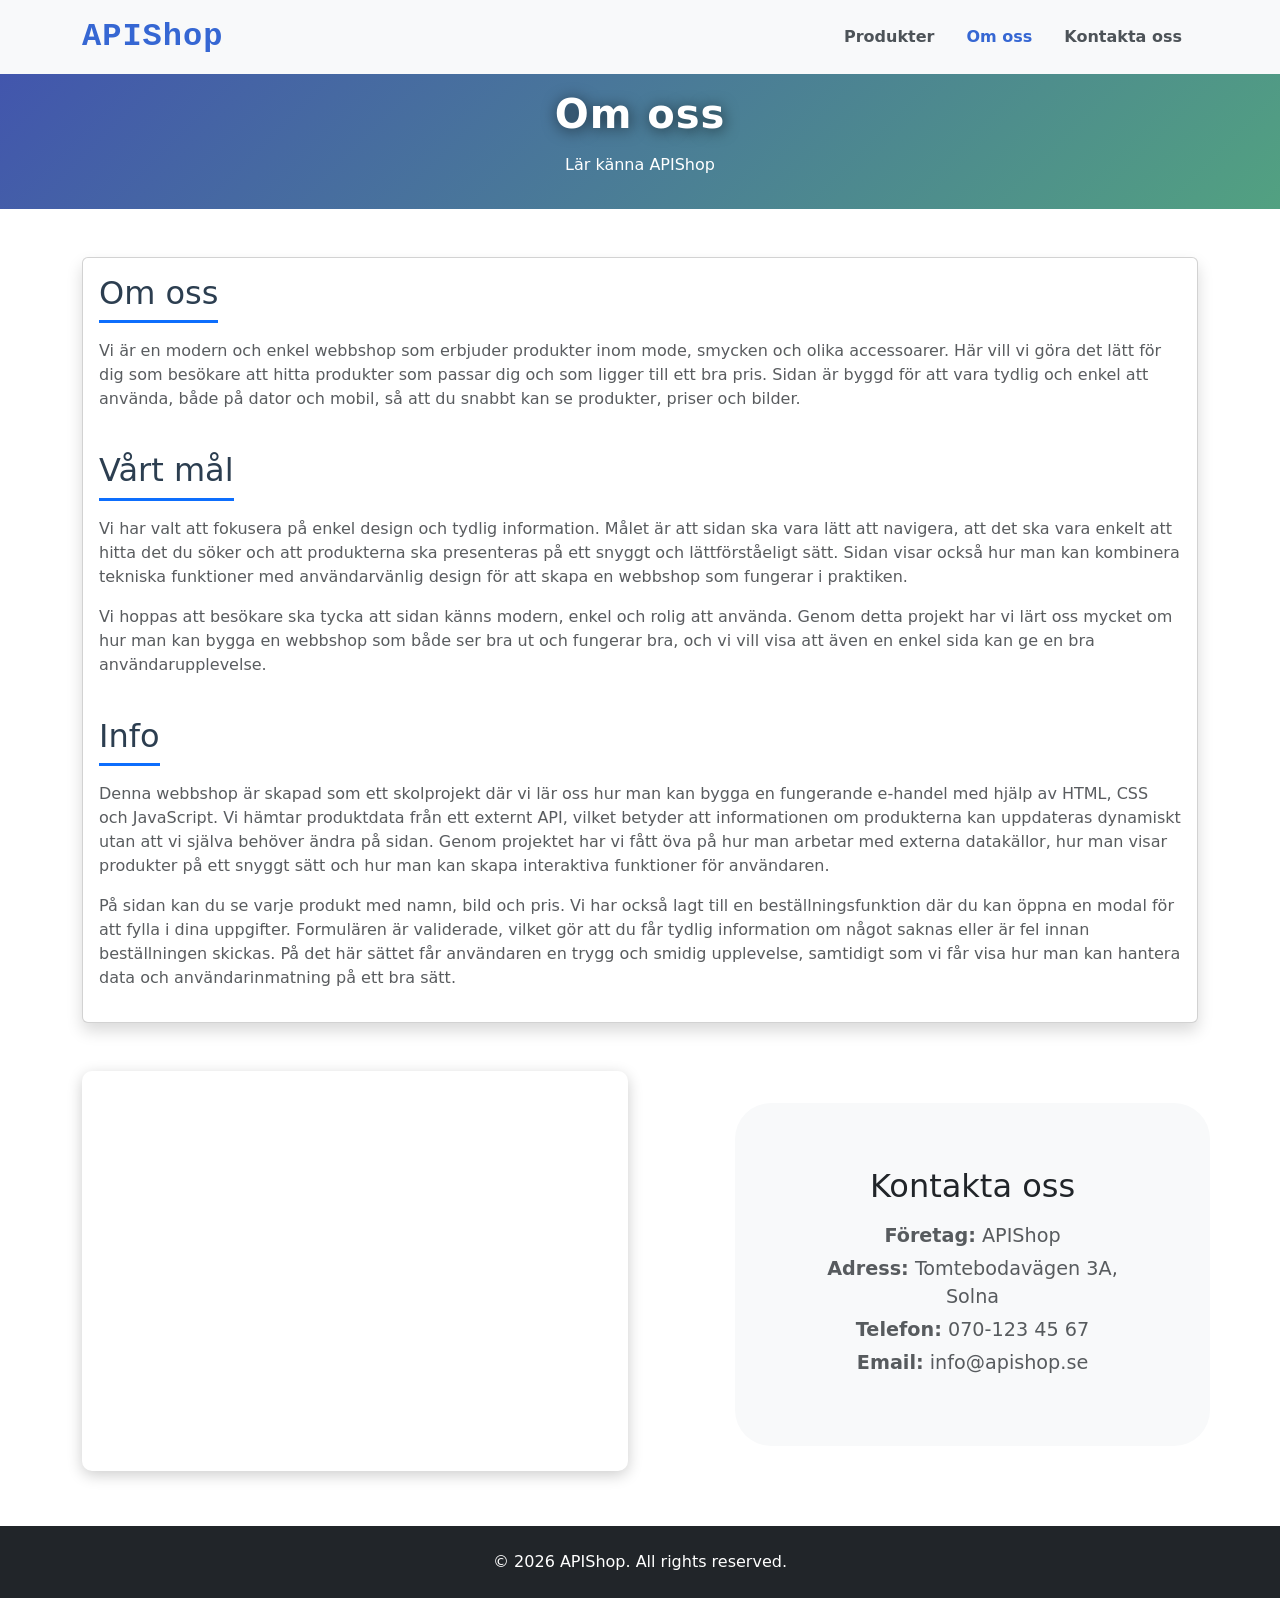
<file: about.html>
<!DOCTYPE html>
<html lang="sv">

<head>
    <meta charset="utf-8">
    <meta name="viewport" content="width=device-width, initial-scale=1">
    <title>Om oss - APIShop</title>

    <link rel="icon" type="image/x-icon" href="img/favicon.ico">
    <link href="https://cdn.jsdelivr.net/npm/bootstrap@5.2.3/dist/css/bootstrap.min.css" rel="stylesheet">
    <link href="css/styles.css" rel="stylesheet">
</head>

<body>

    <nav class="navbar navbar-expand-lg navbar-light bg-light">
        <div class="container">
            <a class="navbar-brand" href="index.html">APIShop</a>
            <button class="navbar-toggler" type="button" data-bs-toggle="collapse" data-bs-target="#navbarNav">
                <span class="navbar-toggler-icon"></span>
            </button>
            <div class="collapse navbar-collapse" id="navbarNav">
                <ul class="navbar-nav ms-auto">
                    <li class="nav-item">
                        <a class="nav-link" href="index.html">Produkter</a>
                    </li>
                    <li class="nav-item">
                        <a class="nav-link active" aria-current="page" href="about.html">Om oss</a>
                    </li>
                    <li class="nav-item">
                        <a class="nav-link" href="contact.html">Kontakta oss</a>
                    </li>
                </ul>
            </div>
        </div>
    </nav>

    <header class="bg-dark text-white text-center py-5">
        <div class="container">
            <h1>Om oss</h1>
            <p>Lär känna APIShop</p>
        </div>
    </header>

    <section class="py-5">
        <div class="container">
            <div class="card shadow">
                <div class="card-body text-start">

                    <h2 class="mb-3">Om oss</h2>
                    <p class="text-muted">
                        Vi är en modern och enkel webbshop som erbjuder produkter inom mode, smycken och
                        olika accessoarer. Här vill vi göra det lätt för dig som besökare att hitta produkter som passar
                        dig och som ligger till ett bra pris. Sidan är byggd för att vara tydlig och enkel att använda,
                        både på dator och mobil, så att du snabbt kan se produkter, priser och bilder.
                    </p>

                    <h2 class="mb-3 mt-4">Vårt mål</h2>
                    <p class="text-muted">
                        Vi har valt att fokusera på enkel design och tydlig information. Målet är att sidan ska vara
                        lätt att navigera, att det ska vara enkelt att hitta det du söker och att produkterna ska
                        presenteras på ett snyggt och lättförståeligt sätt. Sidan visar också hur man kan kombinera
                        tekniska funktioner med användarvänlig design för att skapa en webbshop som fungerar i
                        praktiken.
                    </p>
                    <p class="text-muted">
                        Vi hoppas att besökare ska tycka att sidan känns modern, enkel och rolig att använda. Genom
                        detta projekt har vi lärt oss mycket om hur man kan bygga en webbshop som både ser bra ut och
                        fungerar bra, och vi vill visa att även en enkel sida kan ge en bra användarupplevelse.
                    </p>

                    <h2 class="mb-3 mt-4">Info</h2>
                    <p class="text-muted">
                        Denna webbshop är skapad som ett skolprojekt där vi lär oss hur man kan bygga en fungerande
                        e-handel med hjälp av HTML, CSS och JavaScript. Vi hämtar produktdata från ett externt API,
                        vilket betyder att informationen om produkterna kan uppdateras dynamiskt utan att vi själva
                        behöver ändra på sidan. Genom projektet har vi fått öva på hur man arbetar med externa
                        datakällor, hur man visar produkter på ett snyggt sätt och hur man kan skapa interaktiva
                        funktioner för användaren.
                    </p>
                    <p class="text-muted">
                        På sidan kan du se varje produkt med namn, bild och pris. Vi har också lagt till en
                        beställningsfunktion där du kan öppna en modal för att fylla i dina uppgifter. Formulären är
                        validerade, vilket gör att du får tydlig information om något saknas eller är fel innan
                        beställningen skickas. På det här sättet får användaren en trygg och smidig upplevelse,
                        samtidigt som vi får visa hur man kan hantera data och användarinmatning på ett bra sätt.
                    </p>

                </div>
            </div>

            <div class="row mt-5 align-items-center">

                <div class="col-md-6 mb-4 mb-md-0">
                    <iframe
                        src="https://maps.google.com/maps?q=Tomtebodav%C3%A4gen%203A,%20Solna&t=&z=13&ie=UTF8&iwloc=&output=embed"
                        width="100%" height="400" style="border:0; border-radius: 10px;" allowfullscreen=""
                        loading="lazy" title="Karta till APIShop">
                    </iframe>
                </div>

                <div class="col-md-5 offset-md-1 text-center">
                    <h2 class="mb-3">Kontakta oss</h2>
                    <p class="text-muted mb-1"><strong>Företag:</strong> APIShop</p>
                    <p class="text-muted mb-1"><strong>Adress:</strong> Tomtebodavägen 3A, Solna</p>
                    <p class="text-muted mb-1"><strong>Telefon:</strong> 070-123 45 67</p>
                    <p class="text-muted mb-1"><strong>Email:</strong> info@apishop.se</p>
                </div>

            </div>
        </div>
    </section>

    <footer class="bg-dark text-white text-center py-4">
        <div class="container">
            <p class="mb-0">© 2026 APIShop. All rights reserved.</p>
        </div>
    </footer>

    <script src="https://cdn.jsdelivr.net/npm/bootstrap@5.2.3/dist/js/bootstrap.bundle.min.js"></script>

</body>

</html>
</file>
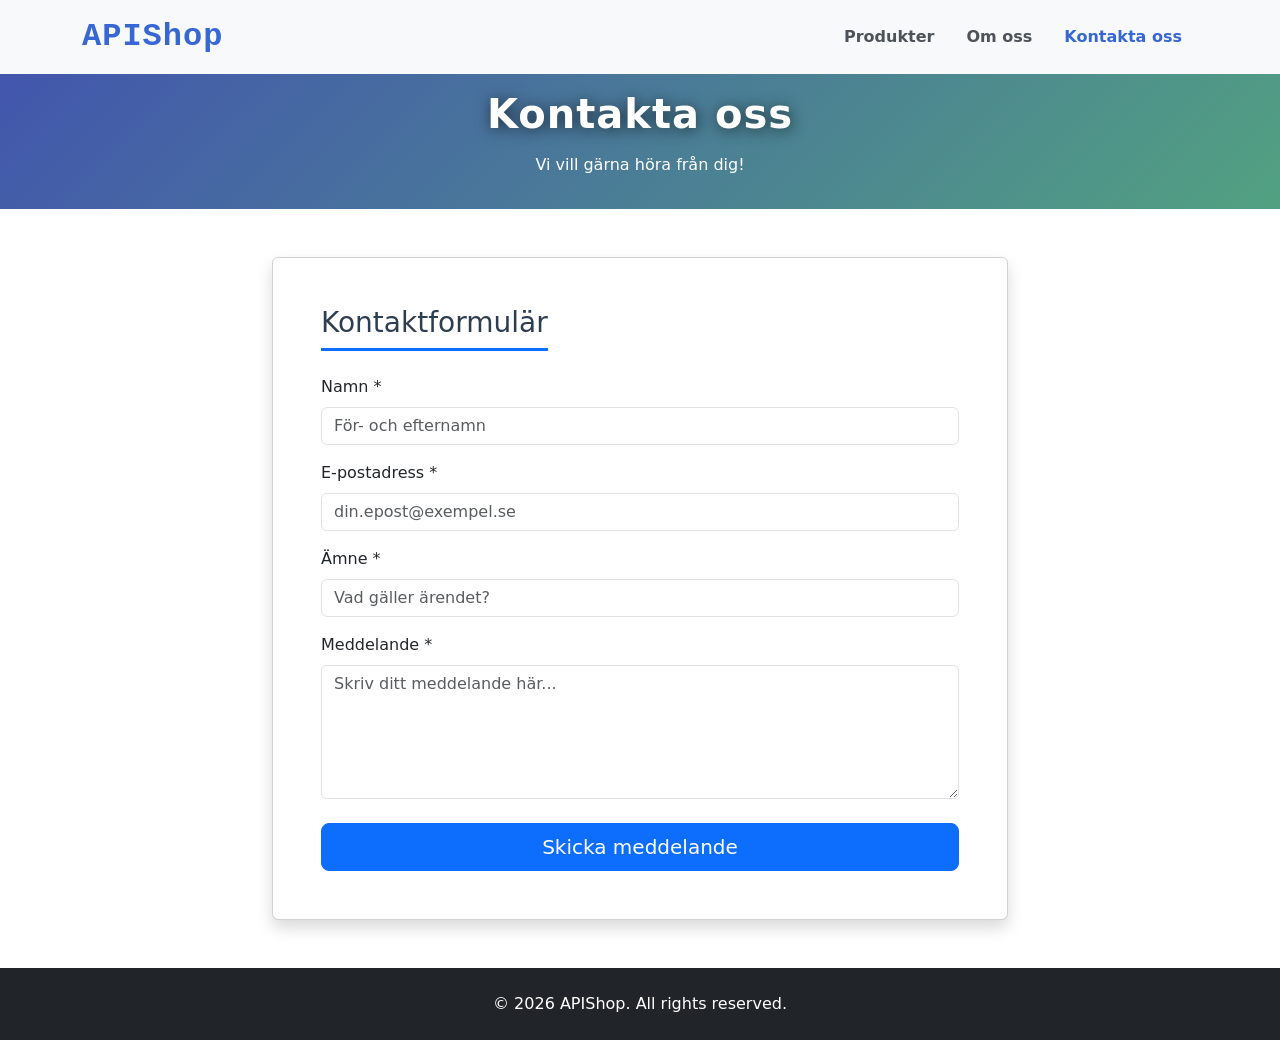
<file: contact.html>
<!DOCTYPE html>
<html lang="sv">

<head>
    <meta charset="utf-8">
    <meta name="viewport" content="width=device-width, initial-scale=1">
    <title>Kontakta oss - APIShop</title>

    <link rel="icon" type="image/x-icon" href="img/favicon.ico">
    <link href="https://cdn.jsdelivr.net/npm/bootstrap@5.2.3/dist/css/bootstrap.min.css" rel="stylesheet">
    <link href="css/styles.css" rel="stylesheet">
</head>

<body>

    <nav class="navbar navbar-expand-lg navbar-light bg-light">
        <div class="container">
            <a class="navbar-brand" href="index.html">APIShop</a>
            <button class="navbar-toggler" type="button" data-bs-toggle="collapse" data-bs-target="#navbarNav">
                <span class="navbar-toggler-icon"></span>
            </button>
            <div class="collapse navbar-collapse" id="navbarNav">
                <ul class="navbar-nav ms-auto">
                    <li class="nav-item">
                        <a class="nav-link" href="index.html">Produkter</a>
                    </li>
                    <li class="nav-item">
                        <a class="nav-link" href="about.html">Om oss</a>
                    </li>
                    <li class="nav-item">
                        <a class="nav-link active" aria-current="page" href="contact.html">Kontakta oss</a>
                    </li>
                </ul>
            </div>
        </div>
    </nav>

    <header class="bg-dark text-white text-center py-5">
        <div class="container">
            <h1>Kontakta oss</h1>
            <p>Vi vill gärna höra från dig!</p>
        </div>
    </header>

    <section class="py-5">
        <div class="container">
            <div class="row justify-content-center">
                <div class="col-lg-8">
                    <div class="card shadow">
                        <div class="card-body p-5">
                            <h3 class="mb-4">Kontaktformulär</h3>

                            <form id="contact-form" novalidate>

                                <div class="mb-3">
                                    <label for="name" class="form-label">Namn *</label>
                                    <input type="text" class="form-control" id="name" placeholder="För- och efternamn"
                                        required>
                                    <div class="invalid-feedback" id="error-name"></div>
                                </div>

                                <div class="mb-3">
                                    <label for="email" class="form-label">E-postadress *</label>
                                    <input type="email" class="form-control" id="email"
                                        placeholder="din.epost@exempel.se" required>
                                    <div class="invalid-feedback" id="error-email"></div>
                                </div>

                                <div class="mb-3">
                                    <label for="subject" class="form-label">Ämne *</label>
                                    <input type="text" class="form-control" id="subject"
                                        placeholder="Vad gäller ärendet?" required>
                                    <div class="invalid-feedback" id="error-subject"></div>
                                </div>

                                <div class="mb-4">
                                    <label for="message" class="form-label">Meddelande *</label>
                                    <textarea class="form-control" id="message" rows="5"
                                        placeholder="Skriv ditt meddelande här..." required></textarea>
                                    <div class="invalid-feedback" id="error-message"></div>
                                </div>

                                <div class="d-grid">
                                    <button type="submit" class="btn btn-primary btn-lg">Skicka meddelande</button>
                                </div>

                            </form>

                            <!-- Bekräftelse efter lyckad validering -->
                            <div id="success-alert" class="alert alert-success mt-4" style="display: none;">
                                <strong>Tack!</strong> Ditt meddelande har skickats. Vi återkommer så snart vi kan.
                            </div>

                        </div>
                    </div>
                </div>
            </div>
        </div>
    </section>

    <footer class="bg-dark text-white text-center py-4">
        <div class="container">
            <p class="mb-0">&copy; 2026 APIShop. All rights reserved.</p>
        </div>
    </footer>

    <script src="https://cdn.jsdelivr.net/npm/bootstrap@5.2.3/dist/js/bootstrap.bundle.min.js"></script>
    <script src="js/Contact.js"></script>

</body>

</html>
</file>
<file: css/styles.css>
/* ================================================
   Skeleton loading – animerade platshållarkort
   ================================================ */

@keyframes shimmer {
    0% {
        background-position: -400px 0;
    }

    100% {
        background-position: 400px 0;
    }
}

.skeleton {
    background: linear-gradient(90deg, #e0e0e0 25%, #f0f0f0 50%, #e0e0e0 75%);
    background-size: 800px 100%;
    animation: shimmer 1.4s infinite linear;
    border-radius: 4px;
}

.skeleton-img {
    height: 200px;
    width: 100%;
}

.skeleton-title {
    height: 14px;
    width: 80%;
    margin: 12px auto 8px;
}

.skeleton-price {
    height: 14px;
    width: 40%;
    margin: 0 auto 12px;
}

.skeleton-btn {
    height: 32px;
    width: 70%;
    margin: 0 auto;
    border-radius: 6px;
}

iframe {
    box-shadow: 0 4px 15px rgba(0, 0, 0, 0.2);
    border-radius: 10px;
}

.col-md-5.text-center {
    background: #f8f9fa;
    border-radius: 36px;
    padding: 4rem;
}

.col-md-5.text-center p {
    font-size: 1.2rem;
}

.card-body h2,
.card-body h3 {
    color: #2c3e50;
    border-bottom: 3px solid #0d6efd;
    padding-bottom: 8px;
    display: inline-block;
}

header.bg-dark {
    background: linear-gradient(135deg, #4256ad 0%, #52a181 100%) !important;
    padding: 1rem 0 !important;
}

header h1 {
    font-weight: bold;
    letter-spacing: 1px;
    text-shadow: 1px 2px 15px #0000009d;
    margin-bottom: 15px;
}

.navbar-brand {
    font-weight: 900 !important;
    font-family: monospace;
    color: #0140c9c9 !important;
    font-size: 2.0rem !important;
    letter-spacing: 1px;
}


.nav-link {
    font-size: 1.0rem;
    font-weight: 700;
    color: #4d5358 !important;
    margin: 0 8px;

}

.nav-link.active {
    color: #0140c9c9 !important; 
    font-weight: 700;
}
</file>
